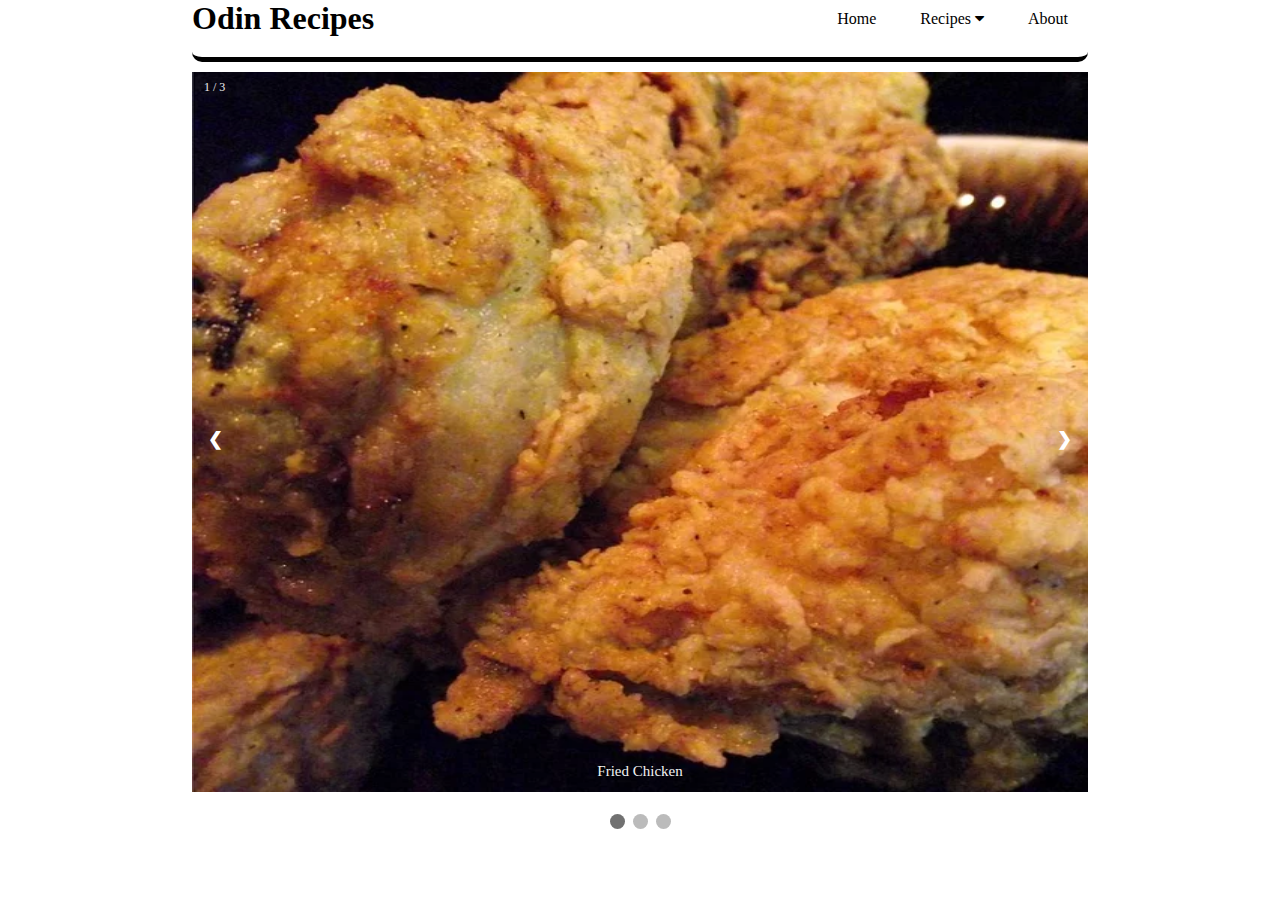
<file: index.html>
<!DOCTYPE html>
<html lang="en">
  <head>
    <meta charset="UTF-8" />
    <meta http-equiv="X-UA-Compatible" content="IE=edge" />
    <meta name="viewport" content="width=device-width, initial-scale=1.0" />
    <link rel="stylesheet" href="./css/main-style.css" />
    <link
      rel="stylesheet"
      href="https://cdnjs.cloudflare.com/ajax/libs/font-awesome/4.7.0/css/font-awesome.min.css"
    />
    <script src="./js/slideshow.js"></script>
    <title>Odin Recipes</title>
  </head>

  <body onload="showSlides(1)">
    <!-- header -->
    <header>
      <span class="logo">
        <h1>
          <a href="index.html"> Odin Recipes </a>
        </h1>
      </span>
      <nav>
        <ul class="nav-links">
          <li><a href="index.html">Home</a></li>
          <li>
            <div class="recipes-list">
              Recipes
              <i class="fa fa-caret-down"></i>
              <div class="recipes-list-content">
                <a href="./recipes/fried_chicken.html">Fried Chicken</a>
                <a href="./recipes/karaage.html">Karaage</a>
                <a href="./recipes/teriyaki-shrimp.html">Teriyaki Shrimp</a>
              </div>
            </div>
          </li>
          <li><a href="#">About</a></li>
        </ul>
      </nav>
    </header>
    <!-- main -->
    <main>
      <!-- Slideshow -->
      <div class="slideshow">
        <!-- Full-width images with number and caption -->
        <div class="mySlides fade">
          <div class="number-text">1 / 3</div>
          <img src="./imgs/fried_chicken.webp" alt="fried chicken" />
          <div class="captio-text">Fried Chicken</div>
        </div>

        <div class="mySlides fade">
          <div class="number-text">2 / 3</div>
          <img src="./imgs/karaage.webp" alt="karaage" />
          <div class="captio-text">Karaage</div>
        </div>

        <div class="mySlides fade">
          <div class="number-text">3 / 3</div>
          <img src="./imgs/teriyaki.webp" alt="teriyaki Shrimp" />
          <div class="captio-text">Teriyaki Shrimp</div>
        </div>
        <!-- Next and Prevoius butons -->
        <a class="prev" onclick="plusSlides(-1)">&#10094;</a>
        <a class="next" onclick="plusSlides(1)">&#10095;</a>
      </div>
      <br />
      <!-- The dots/circles -->
      <div style="text-align: center">
        <span class="dot" onclick="currentSlide(1)"></span>
        <span class="dot" onclick="currentSlide(2)"></span>
        <span class="dot" onclick="currentSlide(3)"></span>
      </div>
    </main>
  </body>
</html>
</file>
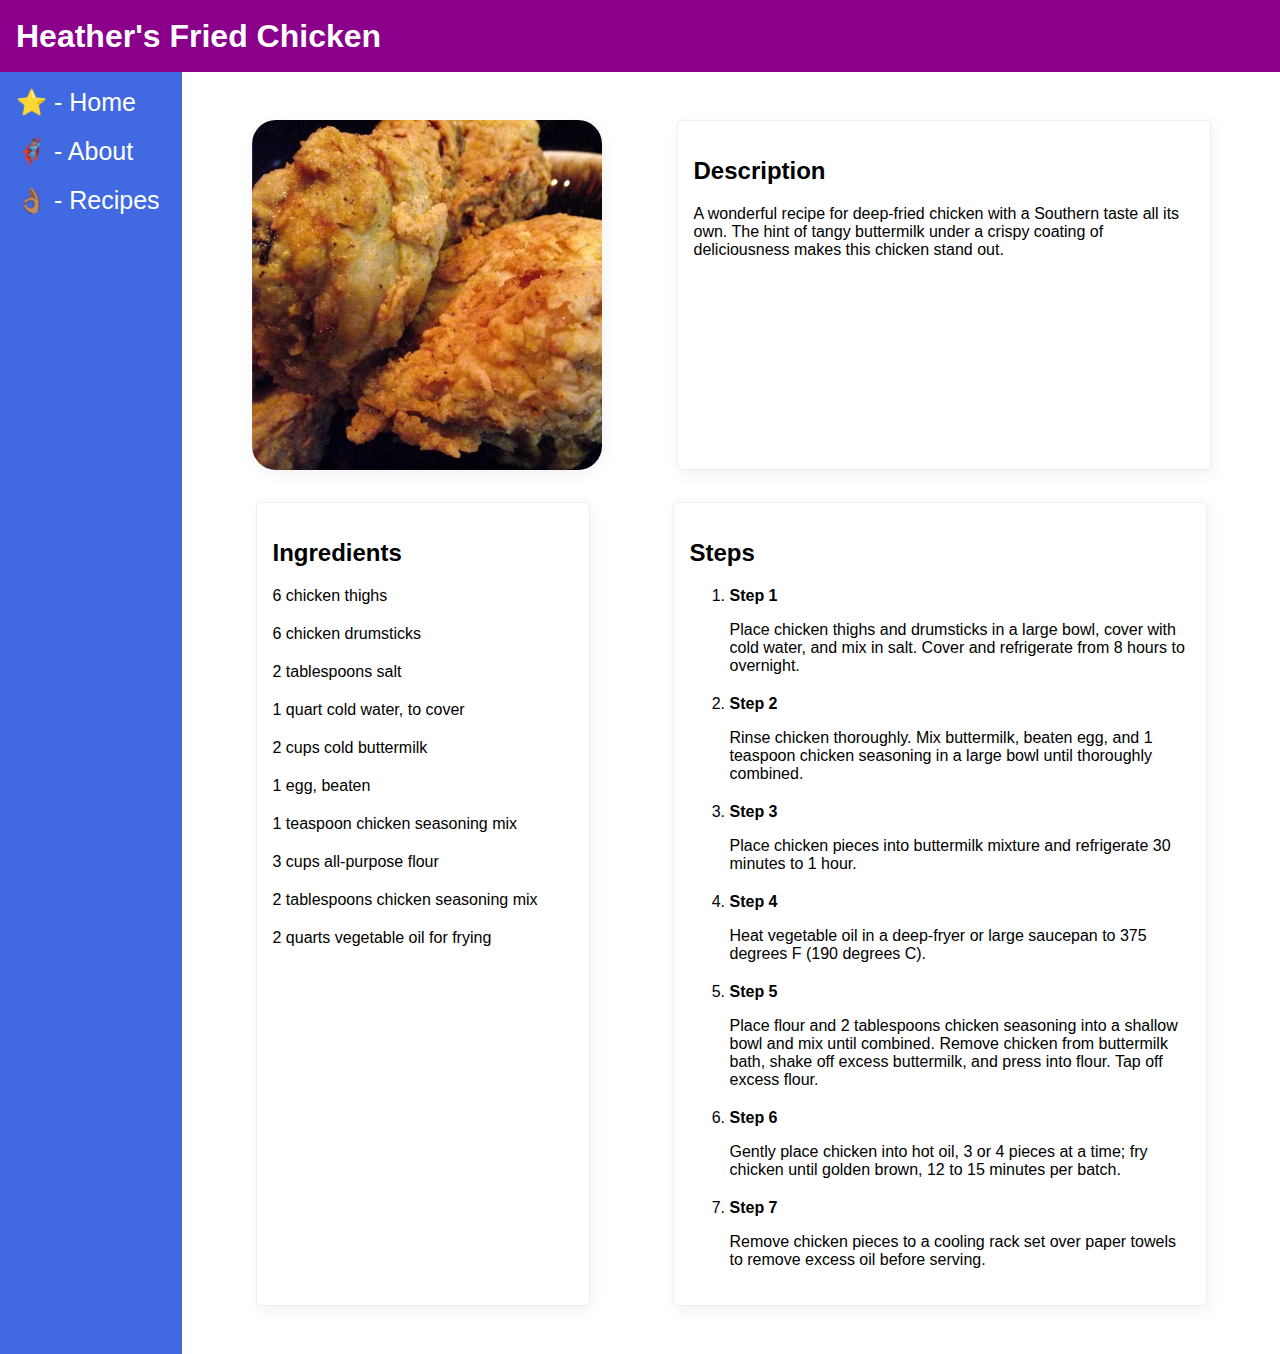
<file: recipes/fried_chicken.html>
<!DOCTYPE html>
<html lang="en">
  <head>
    <meta charset="UTF-8" />
    <meta http-equiv="X-UA-Compatible" content="IE=edge" />
    <meta name="viewport" content="width=device-width, initial-scale=1.0" />
    <link rel="stylesheet" href="recipes.css" />
    <title>Fried Chicken</title>
  </head>

  <body>
    <div class="header">Heather's Fried Chicken</div>

    <div class="main-container">
      <div class="sidebar">
        <ul>
          <li><a href="../index.html">⭐ - Home</a></li>
          <li><a href="#">🦸🏽‍♂️ - About</a></li>
          <li><a href="#">👌🏽 - Recipes</a></li>
        </ul>
      </div>
      <div class="card-container">
        <img
          src="../imgs/fried_chicken.webp"
          alt="Heather's Fried Chicken dish"
          width="100%"
        />
        <div class="card">
          <h2>Description</h2>
          <p>
            A wonderful recipe for deep-fried chicken with a Southern taste all
            its own. The hint of tangy buttermilk under a crispy coating of
            deliciousness makes this chicken stand out.
          </p>
        </div>
        <div class="card">
          <h2>Ingredients</h2>
          <ul>
            <li>6 chicken thighs</li>
            <li>6 chicken drumsticks</li>
            <li>2 tablespoons salt</li>
            <li>1 quart cold water, to cover</li>
            <li>2 cups cold buttermilk</li>
            <li>1 egg, beaten</li>
            <li>1 teaspoon chicken seasoning mix</li>
            <li>3 cups all-purpose flour</li>
            <li>2 tablespoons chicken seasoning mix</li>
            <li>2 quarts vegetable oil for frying</li>
          </ul>
        </div>
        <div class="card">
          <h2>Steps</h2>
          <ol>
            <li>
              <strong>Step 1</strong>
              <p>
                Place chicken thighs and drumsticks in a large bowl, cover with
                cold water, and mix in salt. Cover and refrigerate from 8 hours
                to overnight.
              </p>
            </li>
            <li>
              <strong>Step 2</strong>
              <p>
                Rinse chicken thoroughly. Mix buttermilk, beaten egg, and 1
                teaspoon chicken seasoning in a large bowl until thoroughly
                combined.
              </p>
            </li>
            <li>
              <strong>Step 3</strong>
              <p>
                Place chicken pieces into buttermilk mixture and refrigerate 30
                minutes to 1 hour.
              </p>
            </li>
            <li>
              <strong>Step 4</strong>
              <p>
                Heat vegetable oil in a deep-fryer or large saucepan to 375
                degrees F (190 degrees C).
              </p>
            </li>
            <li>
              <strong>Step 5</strong>
              <p>
                Place flour and 2 tablespoons chicken seasoning into a shallow
                bowl and mix until combined. Remove chicken from buttermilk
                bath, shake off excess buttermilk, and press into flour. Tap off
                excess flour.
              </p>
            </li>
            <li>
              <strong>Step 6</strong>
              <p>
                Gently place chicken into hot oil, 3 or 4 pieces at a time; fry
                chicken until golden brown, 12 to 15 minutes per batch.
              </p>
            </li>
            <li>
              <strong>Step 7</strong>
              <p>
                Remove chicken pieces to a cooling rack set over paper towels to
                remove excess oil before serving.
              </p>
            </li>
          </ol>
        </div>
      </div>
    </div>
  </body>
</html>
</file>
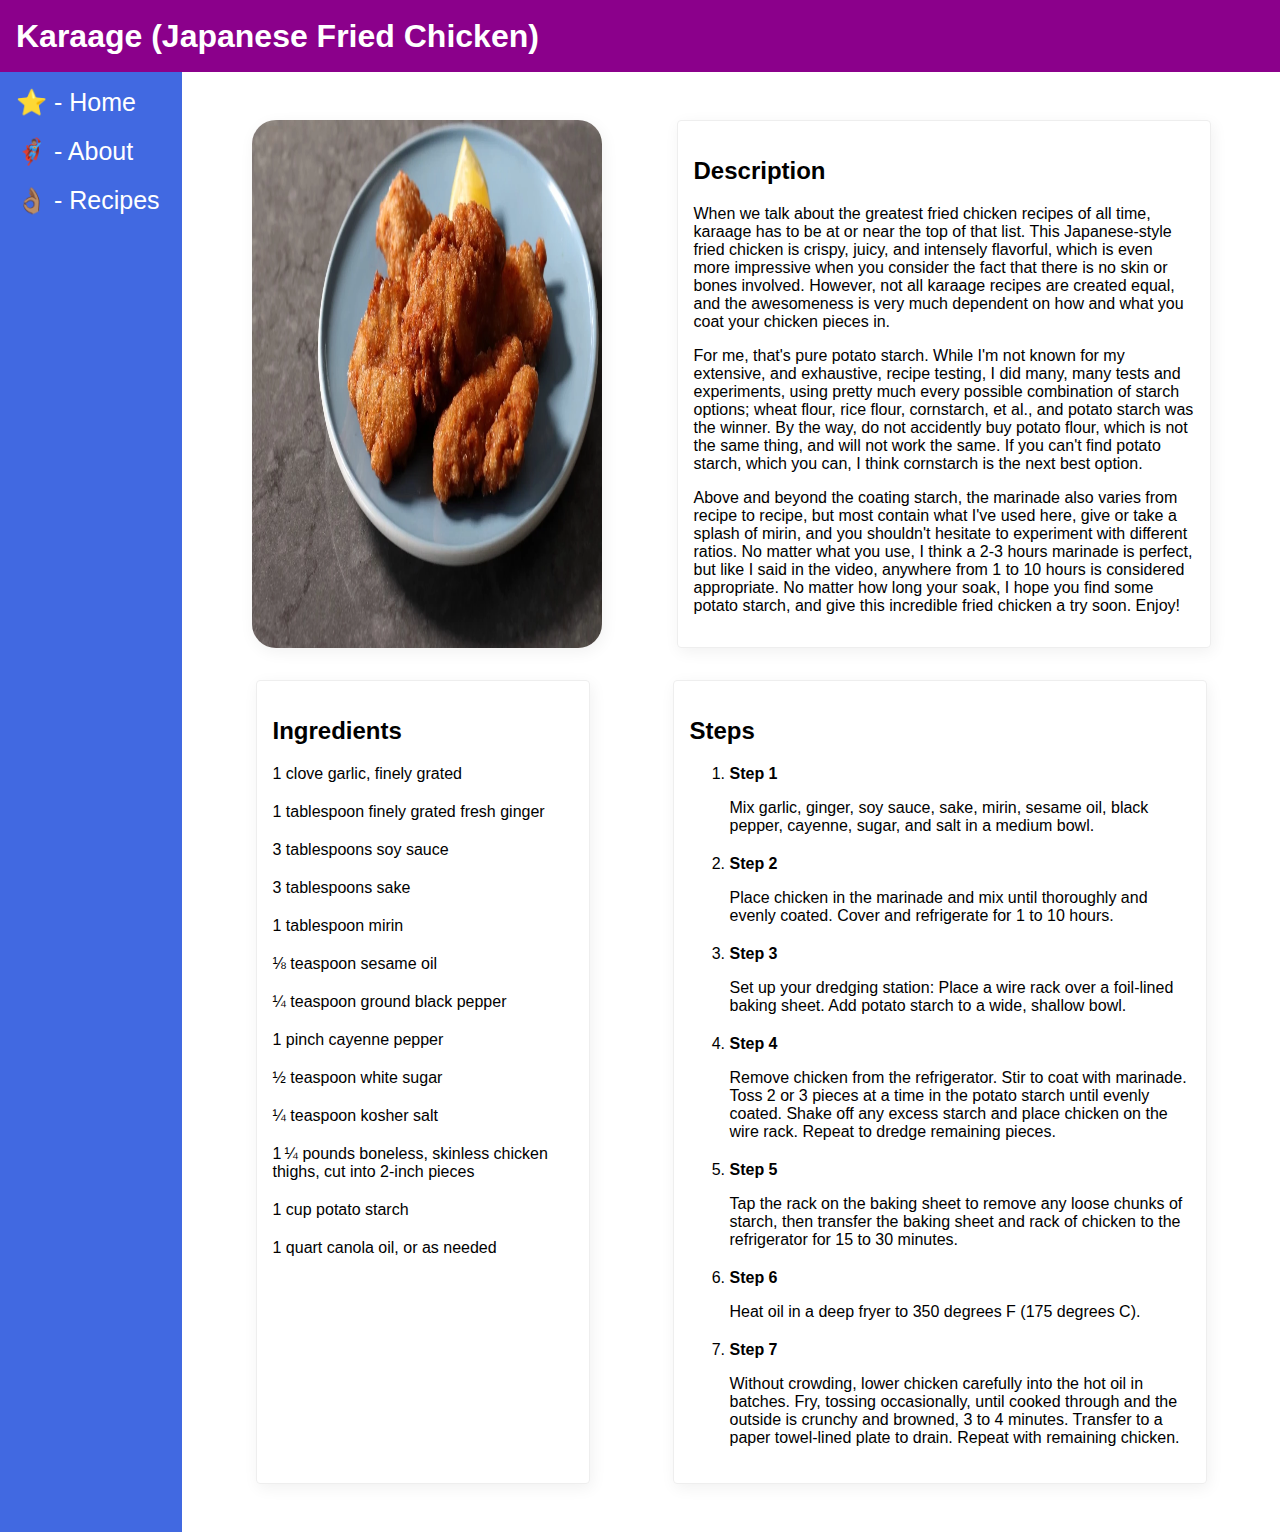
<file: recipes/karaage.html>
<!DOCTYPE html>
<html lang="en">
  <head>
    <meta charset="UTF-8" />
    <meta http-equiv="X-UA-Compatible" content="IE=edge" />
    <meta name="viewport" content="width=device-width, initial-scale=1.0" />
    <link rel="stylesheet" href="recipes.css" />
    <title>Karaage</title>
  </head>

  <body>
    <div class="header">Karaage (Japanese Fried Chicken)</div>

    <div class="main-container">
      <div class="sidebar">
        <ul>
          <li><a href="../index.html">⭐ - Home</a></li>
          <li><a href="#">🦸🏽‍♂️ - About</a></li>
          <li><a href="#">👌🏽 - Recipes</a></li>
        </ul>
      </div>
      <div class="card-container">
        <img
          src="../imgs/karaage.webp"
          alt="Karaage (Japanese Fried Chicken) dish"
          width="100%"
        />
        <div class="card">
          <h2>Description</h2>
          <p>
            When we talk about the greatest fried chicken recipes of all time,
            karaage has to be at or near the top of that list. This
            Japanese-style fried chicken is crispy, juicy, and intensely
            flavorful, which is even more impressive when you consider the fact
            that there is no skin or bones involved. However, not all karaage
            recipes are created equal, and the awesomeness is very much
            dependent on how and what you coat your chicken pieces in.
          </p>
          <p>
            For me, that's pure potato starch. While I'm not known for my
            extensive, and exhaustive, recipe testing, I did many, many tests
            and experiments, using pretty much every possible combination of
            starch options; wheat flour, rice flour, cornstarch, et al., and
            potato starch was the winner. By the way, do not accidently buy
            potato flour, which is not the same thing, and will not work the
            same. If you can't find potato starch, which you can, I think
            cornstarch is the next best option.
          </p>
          <p>
            Above and beyond the coating starch, the marinade also varies from
            recipe to recipe, but most contain what I've used here, give or take
            a splash of mirin, and you shouldn't hesitate to experiment with
            different ratios. No matter what you use, I think a 2-3 hours
            marinade is perfect, but like I said in the video, anywhere from 1
            to 10 hours is considered appropriate. No matter how long your soak,
            I hope you find some potato starch, and give this incredible fried
            chicken a try soon. Enjoy!
          </p>
        </div>
        <div class="card">
          <h2>Ingredients</h2>
          <ul>
            <li>1 clove garlic, finely grated</li>
            <li>1 tablespoon finely grated fresh ginger</li>
            <li>3 tablespoons soy sauce</li>
            <li>3 tablespoons sake</li>
            <li>1 tablespoon mirin</li>
            <li>⅛ teaspoon sesame oil</li>
            <li>¼ teaspoon ground black pepper</li>
            <li>1 pinch cayenne pepper</li>
            <li>½ teaspoon white sugar</li>
            <li>¼ teaspoon kosher salt</li>
            <li>
              1 ¼ pounds boneless, skinless chicken thighs, cut into 2-inch
              pieces
            </li>
            <li>1 cup potato starch</li>
            <li>1 quart canola oil, or as needed</li>
          </ul>
        </div>
        <div class="card">
          <h2>Steps</h2>
          <ol>
            <li>
              <strong>Step 1</strong>
              <p>
                Mix garlic, ginger, soy sauce, sake, mirin, sesame oil, black
                pepper, cayenne, sugar, and salt in a medium bowl.
              </p>
            </li>
            <li>
              <strong>Step 2</strong>
              <p>
                Place chicken in the marinade and mix until thoroughly and
                evenly coated. Cover and refrigerate for 1 to 10 hours.
              </p>
            </li>
            <li>
              <strong>Step 3</strong>
              <p>
                Set up your dredging station: Place a wire rack over a
                foil-lined baking sheet. Add potato starch to a wide, shallow
                bowl.
              </p>
            </li>
            <li>
              <strong>Step 4</strong>
              <p>
                Remove chicken from the refrigerator. Stir to coat with
                marinade. Toss 2 or 3 pieces at a time in the potato starch
                until evenly coated. Shake off any excess starch and place
                chicken on the wire rack. Repeat to dredge remaining pieces.
              </p>
            </li>
            <li>
              <strong>Step 5</strong>
              <p>
                Tap the rack on the baking sheet to remove any loose chunks of
                starch, then transfer the baking sheet and rack of chicken to
                the refrigerator for 15 to 30 minutes.
              </p>
            </li>
            <li>
              <strong>Step 6</strong>
              <p>Heat oil in a deep fryer to 350 degrees F (175 degrees C).</p>
            </li>
            <li>
              <strong>Step 7</strong>
              <p>
                Without crowding, lower chicken carefully into the hot oil in
                batches. Fry, tossing occasionally, until cooked through and the
                outside is crunchy and browned, 3 to 4 minutes. Transfer to a
                paper towel-lined plate to drain. Repeat with remaining chicken.
              </p>
            </li>
          </ol>
        </div>
      </div>
    </div>
  </body>
</html>
</file>
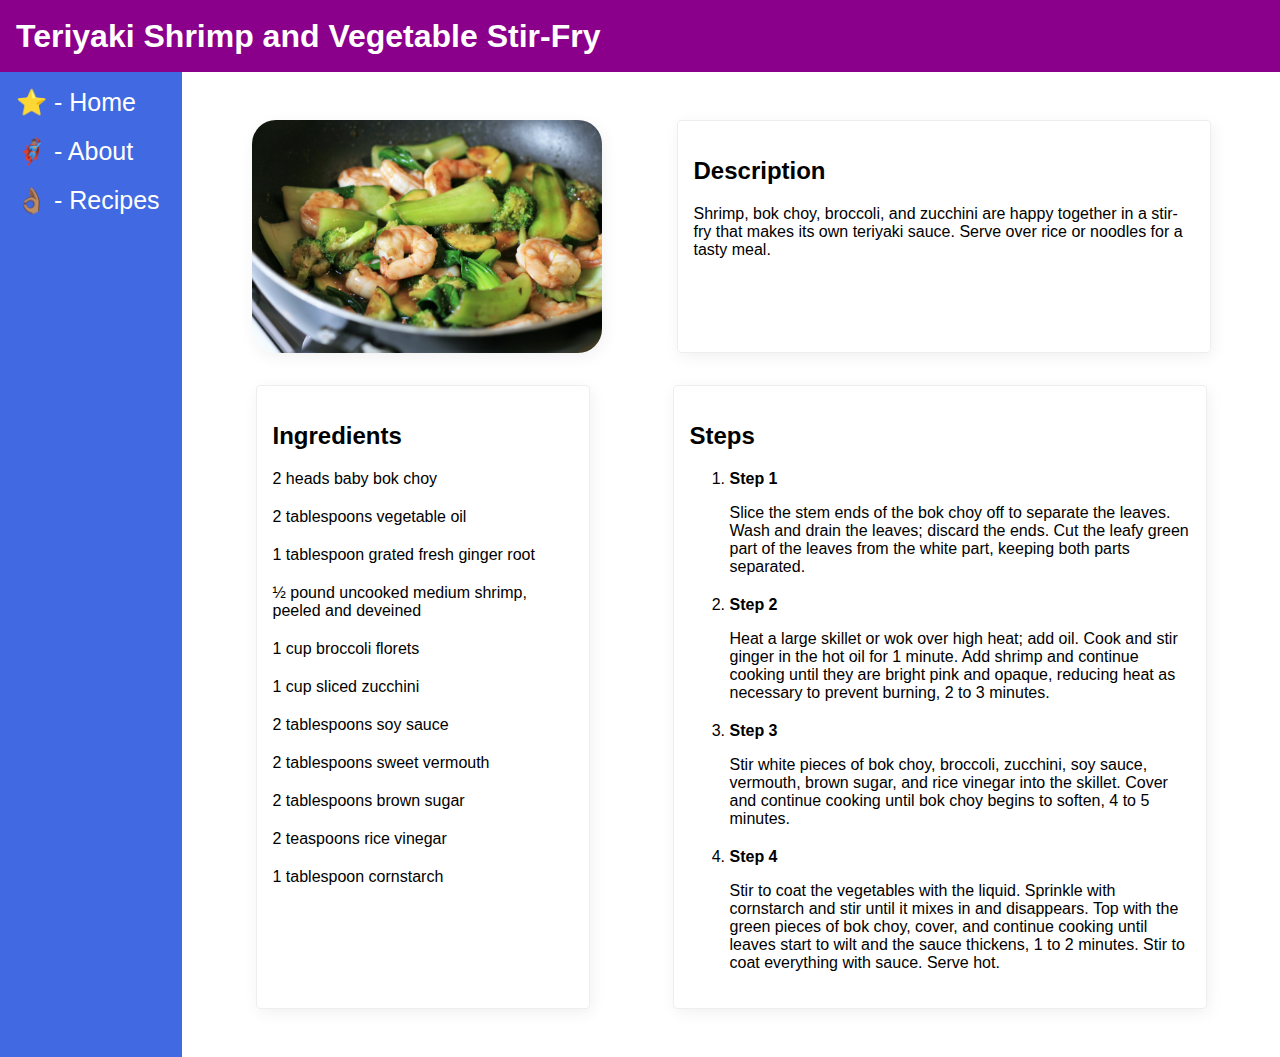
<file: recipes/teriyaki-shrimp.html>
<!DOCTYPE html>
<html lang="en">
  <head>
    <meta charset="UTF-8" />
    <meta http-equiv="X-UA-Compatible" content="IE=edge" />
    <meta name="viewport" content="width=device-width, initial-scale=1.0" />
    <link rel="stylesheet" href="recipes.css" />
    <title>Teriyaki Shrimp</title>
  </head>

  <body>
    <div class="header">Teriyaki Shrimp and Vegetable Stir-Fry</div>

    <div class="main-container">
      <div class="sidebar">
        <ul>
          <li><a href="../index.html">⭐ - Home</a></li>
          <li><a href="#">🦸🏽‍♂️ - About</a></li>
          <li><a href="#">👌🏽 - Recipes</a></li>
        </ul>
      </div>
      <div class="card-container">
        <img
          src="../imgs/teriyaki.webp"
          alt="Teriyaki Shrimp and Vegetable dish"
          width="100%"
        />
        <div class="card">
          <h2>Description</h2>
          <p>
            Shrimp, bok choy, broccoli, and zucchini are happy together in a
            stir-fry that makes its own teriyaki sauce. Serve over rice or
            noodles for a tasty meal.
          </p>
        </div>
        <div class="card">
          <h2>Ingredients</h2>
          <ul>
            <li>2 heads baby bok choy</li>
            <li>2 tablespoons vegetable oil</li>
            <li>1 tablespoon grated fresh ginger root</li>
            <li>½ pound uncooked medium shrimp, peeled and deveined</li>
            <li>1 cup broccoli florets</li>
            <li>1 cup sliced zucchini</li>
            <li>2 tablespoons soy sauce</li>
            <li>2 tablespoons sweet vermouth</li>
            <li>2 tablespoons brown sugar</li>
            <li>2 teaspoons rice vinegar</li>
            <li>1 tablespoon cornstarch</li>
          </ul>
        </div>
        <div class="card">
          <h2>Steps</h2>
          <ol>
            <li>
              <strong>Step 1</strong>
              <p>
                Slice the stem ends of the bok choy off to separate the leaves.
                Wash and drain the leaves; discard the ends. Cut the leafy green
                part of the leaves from the white part, keeping both parts
                separated.
              </p>
            </li>
            <li>
              <strong>Step 2</strong>
              <p>
                Heat a large skillet or wok over high heat; add oil. Cook and
                stir ginger in the hot oil for 1 minute. Add shrimp and continue
                cooking until they are bright pink and opaque, reducing heat as
                necessary to prevent burning, 2 to 3 minutes.
              </p>
            </li>
            <li>
              <strong>Step 3</strong>
              <p>
                Stir white pieces of bok choy, broccoli, zucchini, soy sauce,
                vermouth, brown sugar, and rice vinegar into the skillet. Cover
                and continue cooking until bok choy begins to soften, 4 to 5
                minutes.
              </p>
            </li>
            <li>
              <strong>Step 4</strong>
              <p>
                Stir to coat the vegetables with the liquid. Sprinkle with
                cornstarch and stir until it mixes in and disappears. Top with
                the green pieces of bok choy, cover, and continue cooking until
                leaves start to wilt and the sauce thickens, 1 to 2 minutes.
                Stir to coat everything with sauce. Serve hot.
              </p>
            </li>
          </ol>
        </div>
      </div>
    </div>
  </body>
</html>
</file>
<file: css/main-style.css>
* {
  box-sizing: border-box;
  margin: 0;
  padding: 0;
}

header {
  width: 70%;
  margin: 0 auto;
  margin-bottom: 10px;
  padding-bottom: 20px;
  display: flex;
  justify-content: flex-end;
  align-items: center;
  border-radius: 10px;
  border-bottom: 5px solid black;
}

a {
  color: black;
  text-decoration: none;
}

.logo {
  margin-right: auto;
}

.nav-links {
  list-style: none;
}

.nav-links li {
  display: inline-block;
  padding: 0 1.25rem;
}

.recipes-list-content {
  display: none;
  position: absolute;
  z-index: 1;
  background-color: #f9f9f9;
  min-width: 100px;
  box-shadow: 0px 8px 16px 0px rgba(0, 0, 0, 0.2);
}

.recipes-list-content a {
  display: block;
  float: none;
  text-align: left;
  padding: 12px 16px;
}

.recipes-list-content a:hover {
  background-color: black;
  color: white;
}

.recipes-list:hover .recipes-list-content {
  display: block;
}

img {
  width: 100%;
  height: 80vh;
}

/* Slidshow contianer */
.slideshow {
  max-width: 70%;
  position: relative;
  margin: auto;
}

/* Hide the images by default */
.mySlides {
  display: none;
}

/* Next and Previous buttons */
.prev,
.next {
  cursor: pointer;
  position: absolute;
  top: 50%;
  width: auto;
  margin-top: -22px;
  padding: 16px;
  color: white;
  font-weight: bolder;
  font-size: 18px;
  transition: 0.6s ease;
  border-radius: 0 3px 3px 0;
  user-select: none;
}

/* Position he next button to the right */
.next {
  right: 0;
  border-radius: 3px 0 0 3px;
}

.prev:hover,
.next:hover {
  background-color: black;
}

/* caption text */
.captio-text {
  color: #f2f2f2;
  font-size: 15px;
  padding: 8px 12px;
  position: absolute;
  bottom: 8px;
  width: 100%;
  text-align: center;
}

/* Number Text */
.number-text {
  color: #f2f2f2;
  font-size: 12px;
  padding: 8px 12px;
  position: absolute;
  top: 0;
}

/* The dots/bullets/indicators */
.dot {
  cursor: pointer;
  height: 15px;
  width: 15px;
  margin: 0 2px;
  background-color: #bbb;
  border-radius: 50%;
  display: inline-block;
  transition: background-color 0.6s ease;
}

.active,
.dot:hover {
  background-color: #717171;
}

/* fading animation */
.fade {
  -webkit-animation-name: fade;
  -webkit-animation-duration: 1.5s;
  animation-name: fade;
  animation-duration: 1.5s;
}

@-webkit-keyframes fade {
  from {
    opacity: 0.4;
  }
  to {
    opacity: 1;
  }
}

@keyframes fade {
  from {
    opacity: 0.4;
  }
  to {
    opacity: 1;
  }
}
</file>
<file: recipes/recipes.css>
body {
  font-family: -apple-system, BlinkMacSystemFont, "Segoe UI", Roboto, Oxygen,
    Ubuntu, Cantarell, "Open Sans", "Helvetica Neue", sans-serif;
  margin: 0;
  min-height: 100vh;
  display: flex;
  flex-direction: column;
}

.header {
  display: flex;
  align-items: center;
  padding: 0 16px;
  font-size: 32px;
  font-weight: 900;
  height: 72px;
  background: darkmagenta;
  color: white;
}

.main-container {
  flex: 1;
  display: flex;
}

.sidebar {
  width: 150px;
  background: royalblue;
  flex-shrink: 0;
  padding: 16px;
}

ul {
  list-style: none;
  margin: 0;
  padding: 0;
}

li {
  margin-bottom: 20px;
}

a {
  color: white;
  text-decoration: none;
  font-size: 25px;
}

.card-container {
  padding: 32px;
  display: flex;
  flex-flow: row wrap;
  justify-content: space-around;
}

.card {
  border: 1px solid #eee;
  box-shadow: 2px 4px 16px rgba(0, 0, 0, 0.06);
  border-radius: 4px;
  padding: 16px;
  margin: 16px;
  width: 300px;
}

img {
  border: none;
  border-radius: 24px;
  box-shadow: 2px 4px 16px rgba(0, 0, 0, 0.06);
  margin: 16px;
  width: 350px;
}

.card:nth-child(2) {
  width: 500px;
}

.card:last-child {
  width: 500px;
}
</file>
